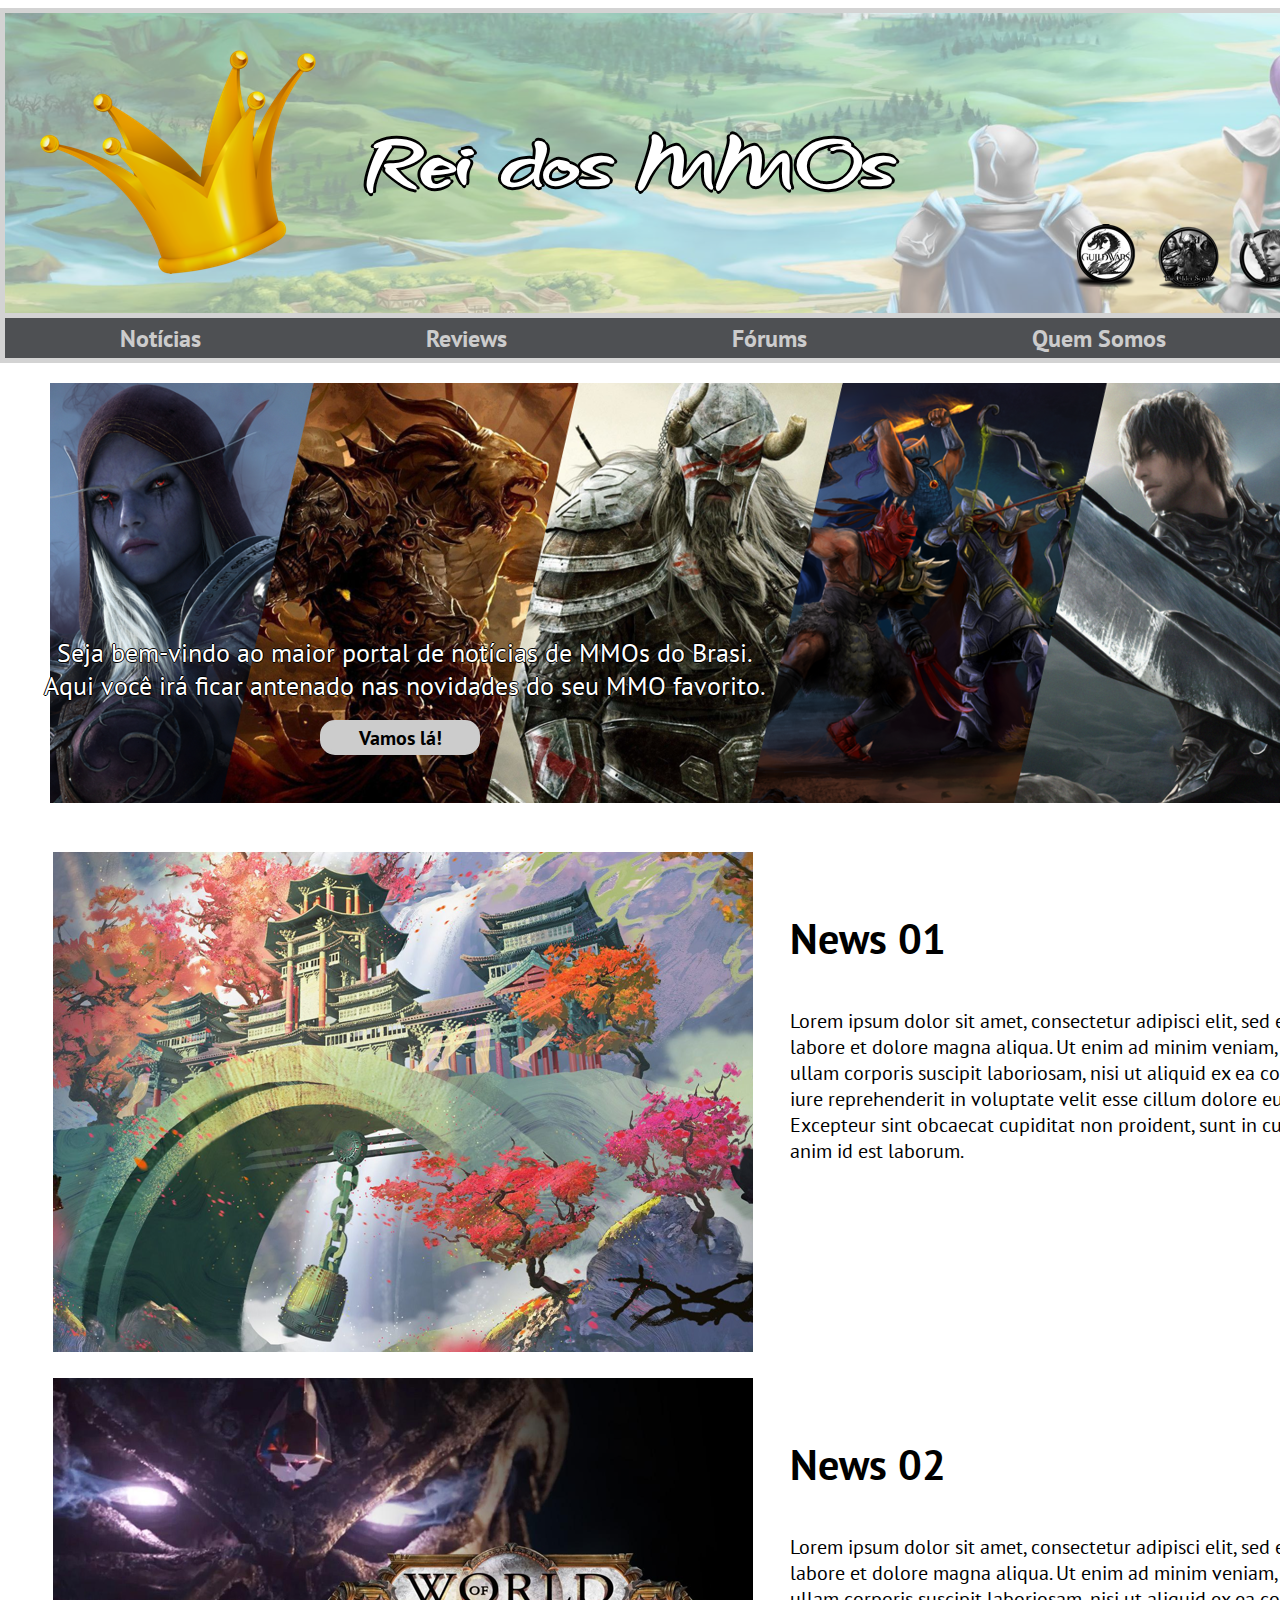
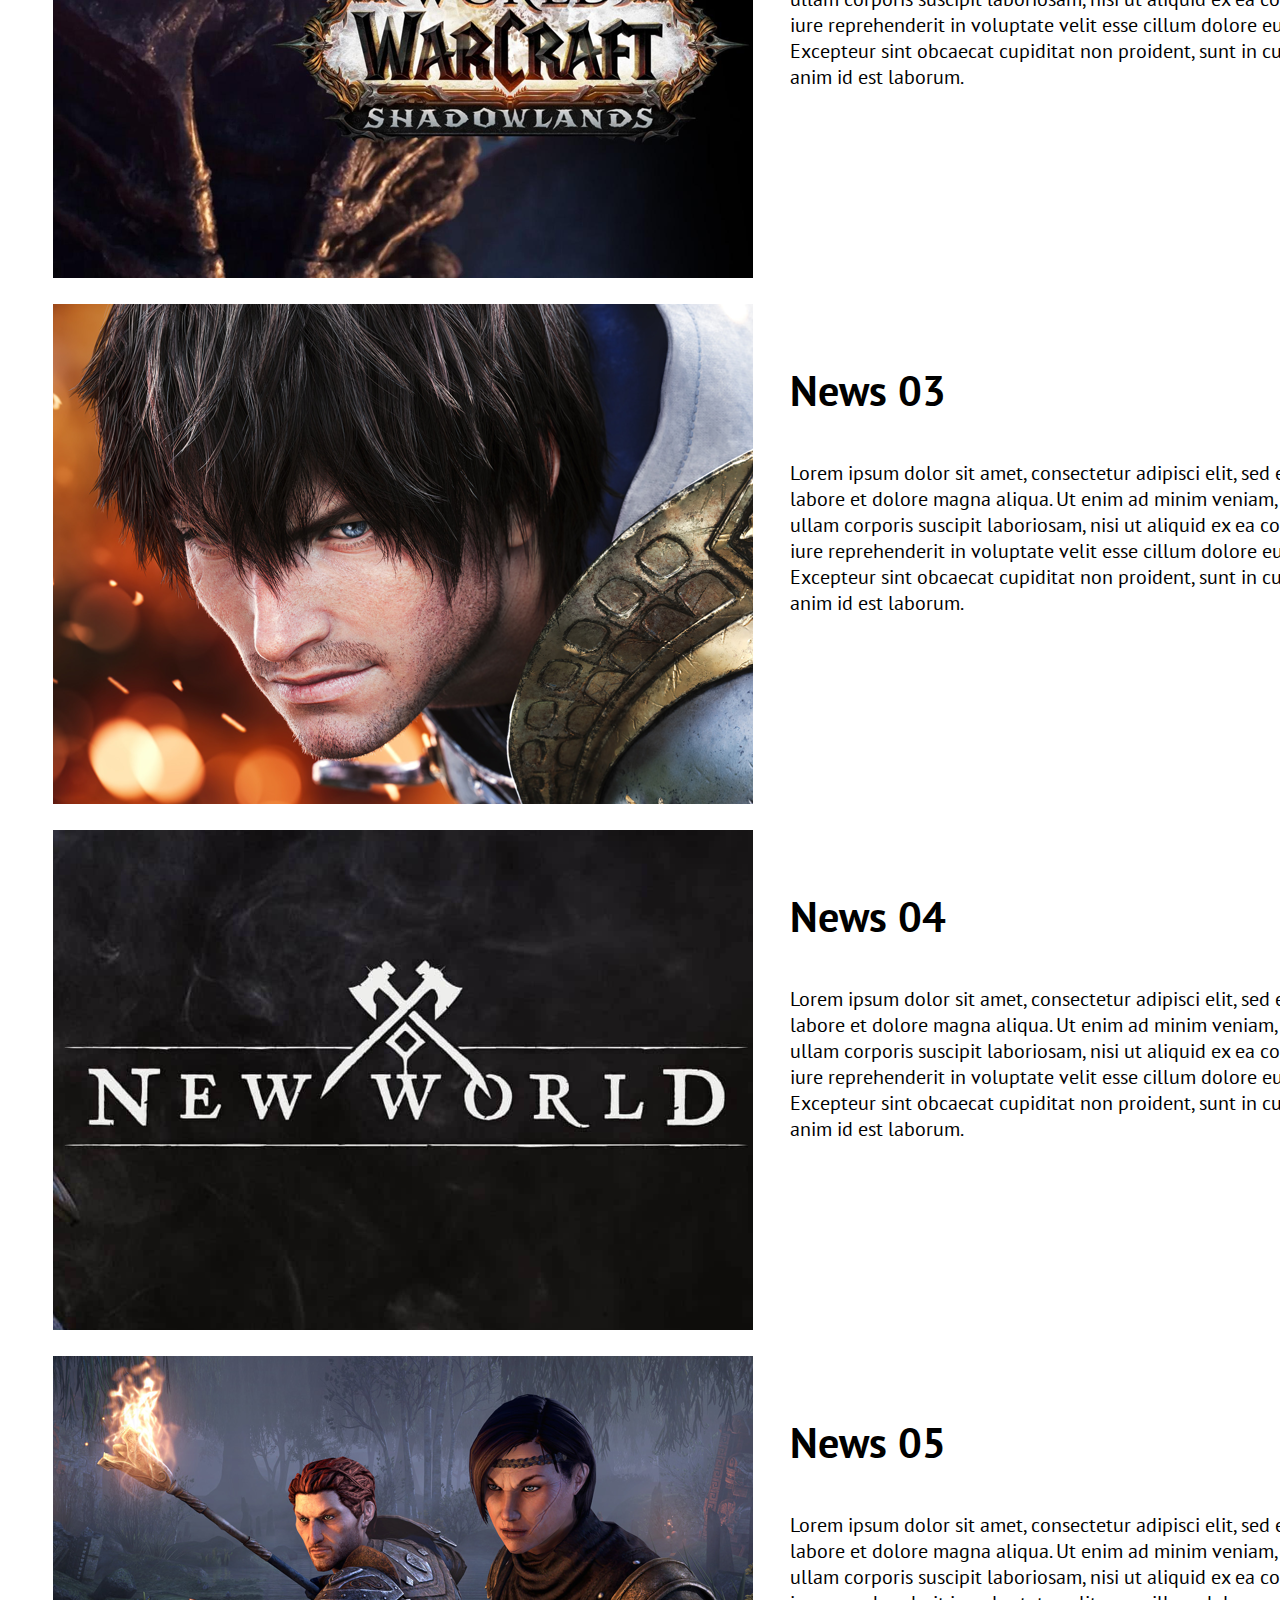
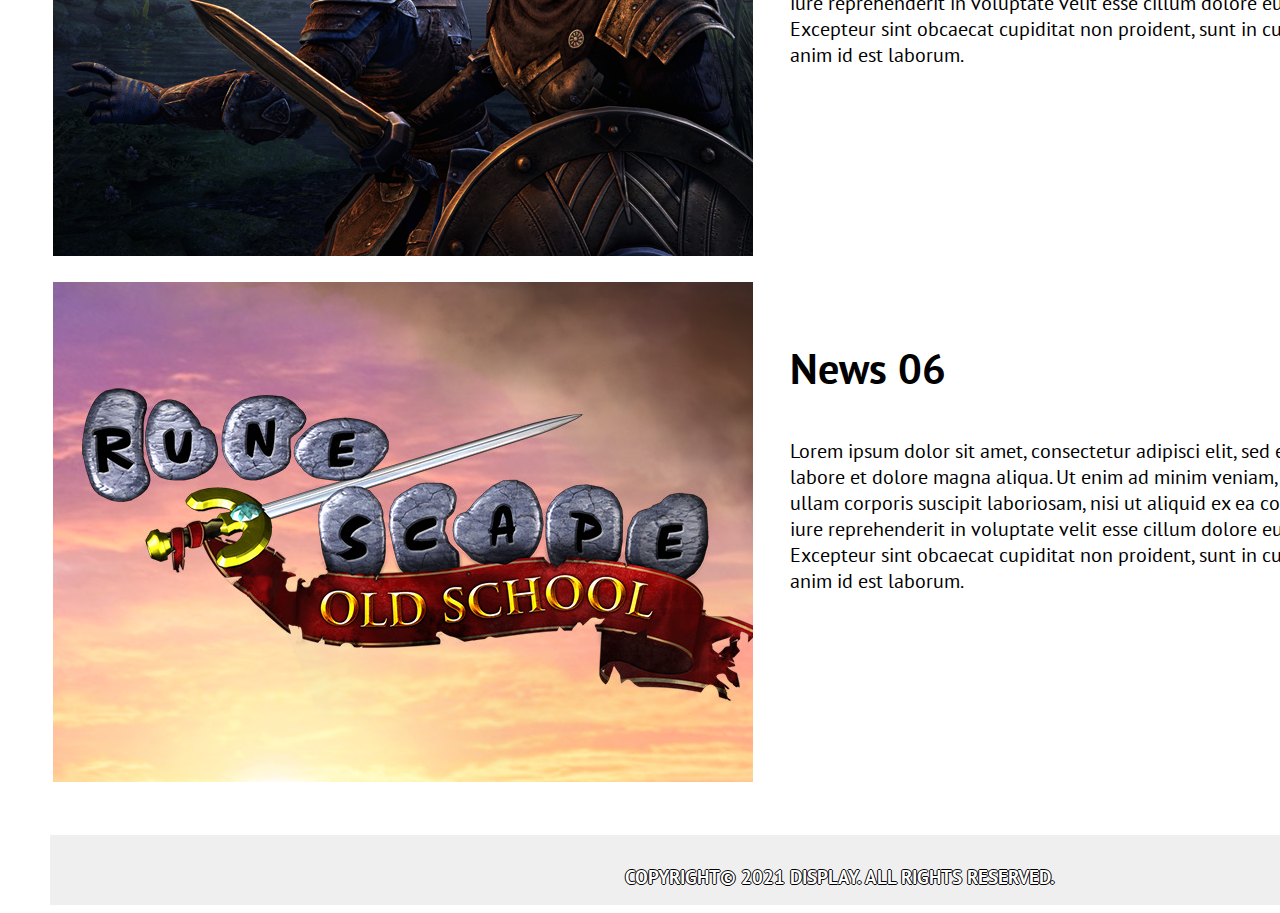
<file: Ucsal - FrontEnd/Exercicio_01_NOT_Entrega/index.html>
<!DOCTYPE html>
<html>
  <head>
    <meta charset="utf-8">
    <title>Rei dos MMOs: Tudo sobre MMOs</title>
    <link rel="stylesheet" type="text/css "href="CSS/estilo.css"/>
    <link rel="shortcut icon" type="image/x-icon" href="imagens/website_icone2.png">
    <style>
      @import url('https://fonts.googleapis.com/css2?family=PT+Sans:ital,wght@0,400;0,700;1,400;1,700&display=swap');
    </style>
    <style>
      @import url('https://fonts.googleapis.com/css2?family=Grechen+Fuemen&display=swap');
    </style>
  </head>
  <body>
    <main>
      <header>
        <img src="imagens/website_icone2.png" alt="Icone do website" class="img_icone">
        <h1> <a href="#">Rei dos MMOs</a> </h1>
        <nav id="menu_social">
          <ul>
            <li> <a href="#"/ class="gw2">Guild Wars 2</a> </li>
            <li> <a href="#"/ class="eso">Elder Scrolls Online</a> </li>
            <li> <a href="#"/ class="ff14">Final Fantasy XIV</a> </li>
            <li> <a href="#"/ class="wow">World of Warcraft</a> </li>
            <li> <a href="#"/ class="newworld">New World</a> </li>
            <li> <a href="#"/ class="osrs">Oldschool RuneScape</a> </li>
          </ul>
        </nav>

        <nav id="menu_principal">
          <ul>
            <li> <a href="#">Notícias</a> </li>
            <li> <a href="#">Reviews</a> </li>
            <li> <a href="#">Fórums</a> </li>
            <li> <a href="#">Quem Somos</a> </li>
            <li> <a href="#">Contato</a> </li>
          </ul>
        </nav>
      </header>

      <section id="banner">
        <img src="imagens/banner_05.png" alt="Banner com 6 diferentes MMOs: World of Warcraft, Guild Wars 2, Elder Scrolls Online, Oldschool Runescape, Final Fantasy 14 e New World"/ class="img_banner">
        <p class="texto_banner">Seja bem-vindo ao maior portal de notícias de MMOs do Brasi. <br> Aqui você irá ficar antenado nas novidades do seu MMO favorito.</p>
        <p> <a href="#conteudo" class="botao_banner">Vamos lá!</a></p>
      </section>

      <section id="conteudo">
        <div class="chamada">
          <ul>
            <li>
              <img class="img_chamada" src="imagens/conteudo_gw2.png" alt="News"/>
            </li>
            <li class="escrita_chamada">
              <p class="titulo_chamada">News 01</p>
              <p class="texto_chamada">Lorem ipsum dolor sit amet, consectetur adipisci elit, sed eiusmod tempor incidunt ut labore et dolore magna aliqua. Ut enim ad minim veniam, quis nostrum exercitationem ullam corporis suscipit laboriosam, nisi ut aliquid ex ea commodi consequatur. Quis aute iure reprehenderit in voluptate velit esse cillum dolore eu fugiat nulla pariatur. Excepteur sint obcaecat cupiditat non proident, sunt in culpa qui officia deserunt mollit anim id est laborum.</p>
              <p><a href="#" class="leia">➥ Continue lendo</a></p>
            </li>
          </ul>
        </div>

        <div class="chamada">
          <ul>
            <li>
              <img class="img_chamada" src="imagens/conteudo_wowsl.png" alt="News"/>
            </li>
            <li class="escrita_chamada">
              <p class="titulo_chamada">News 02</p>
              <p class="texto_chamada">Lorem ipsum dolor sit amet, consectetur adipisci elit, sed eiusmod tempor incidunt ut labore et dolore magna aliqua. Ut enim ad minim veniam, quis nostrum exercitationem ullam corporis suscipit laboriosam, nisi ut aliquid ex ea commodi consequatur. Quis aute iure reprehenderit in voluptate velit esse cillum dolore eu fugiat nulla pariatur. Excepteur sint obcaecat cupiditat non proident, sunt in culpa qui officia deserunt mollit anim id est laborum.</p>
              <p><a href="#" class="leia">➥ Continue lendo</a></p>
            </li>
          </ul>
        </div>

        <div class="chamada">
          <ul>
            <li>
              <img class="img_chamada" src="imagens/conteudo_ff14ew.png" alt="News"/>
            </li>
            <li class="escrita_chamada">
              <p class="titulo_chamada">News 03</p>
              <p class="texto_chamada">Lorem ipsum dolor sit amet, consectetur adipisci elit, sed eiusmod tempor incidunt ut labore et dolore magna aliqua. Ut enim ad minim veniam, quis nostrum exercitationem ullam corporis suscipit laboriosam, nisi ut aliquid ex ea commodi consequatur. Quis aute iure reprehenderit in voluptate velit esse cillum dolore eu fugiat nulla pariatur. Excepteur sint obcaecat cupiditat non proident, sunt in culpa qui officia deserunt mollit anim id est laborum.</p>
              <p><a href="#" class="leia">➥ Continue lendo</a></p>
            </li>
          </ul>
        </div>

        <div class="chamada">
          <ul>
            <li>
              <img class="img_chamada" src="imagens/conteudo_newworld.png" alt="News"/>
            </li>
            <li class="escrita_chamada">
              <p class="titulo_chamada">News 04</p>
              <p class="texto_chamada">Lorem ipsum dolor sit amet, consectetur adipisci elit, sed eiusmod tempor incidunt ut labore et dolore magna aliqua. Ut enim ad minim veniam, quis nostrum exercitationem ullam corporis suscipit laboriosam, nisi ut aliquid ex ea commodi consequatur. Quis aute iure reprehenderit in voluptate velit esse cillum dolore eu fugiat nulla pariatur. Excepteur sint obcaecat cupiditat non proident, sunt in culpa qui officia deserunt mollit anim id est laborum.</p>
              <p><a href="#" class="leia">➥ Continue lendo</a></p>
            </li>
          </ul>
        </div>

        <div class="chamada">
          <ul>
            <li>
              <img class="img_chamada" src="imagens/conteudo_esobw.png" alt="News"/>
            </li>
            <li class="escrita_chamada">
              <p class="titulo_chamada">News 05</p>
              <p class="texto_chamada">Lorem ipsum dolor sit amet, consectetur adipisci elit, sed eiusmod tempor incidunt ut labore et dolore magna aliqua. Ut enim ad minim veniam, quis nostrum exercitationem ullam corporis suscipit laboriosam, nisi ut aliquid ex ea commodi consequatur. Quis aute iure reprehenderit in voluptate velit esse cillum dolore eu fugiat nulla pariatur. Excepteur sint obcaecat cupiditat non proident, sunt in culpa qui officia deserunt mollit anim id est laborum.</p>
              <p><a href="#" class="leia">➥ Continue lendo</a></p>
            </li>
          </ul>
        </div>

        <div class="chamada">
          <ul>
            <li>
              <img class="img_chamada" src="imagens/conteudo_osrs.png" alt="News"/>
            </li>
            <li class="escrita_chamada">
              <p class="titulo_chamada">News 06</p>
              <p class="texto_chamada">Lorem ipsum dolor sit amet, consectetur adipisci elit, sed eiusmod tempor incidunt ut labore et dolore magna aliqua. Ut enim ad minim veniam, quis nostrum exercitationem ullam corporis suscipit laboriosam, nisi ut aliquid ex ea commodi consequatur. Quis aute iure reprehenderit in voluptate velit esse cillum dolore eu fugiat nulla pariatur. Excepteur sint obcaecat cupiditat non proident, sunt in culpa qui officia deserunt mollit anim id est laborum.</p>
              <p><a href="#" class="leia">➥ Continue lendo</a></p>
            </li>
          </ul>
        </div>
      </section>

      <footer>
        <p class="texto_rodape">Copyright© 2021 Display. All Rights Reserved.</p>
      </footer>
    </main>
  </body>
</html>
</file>
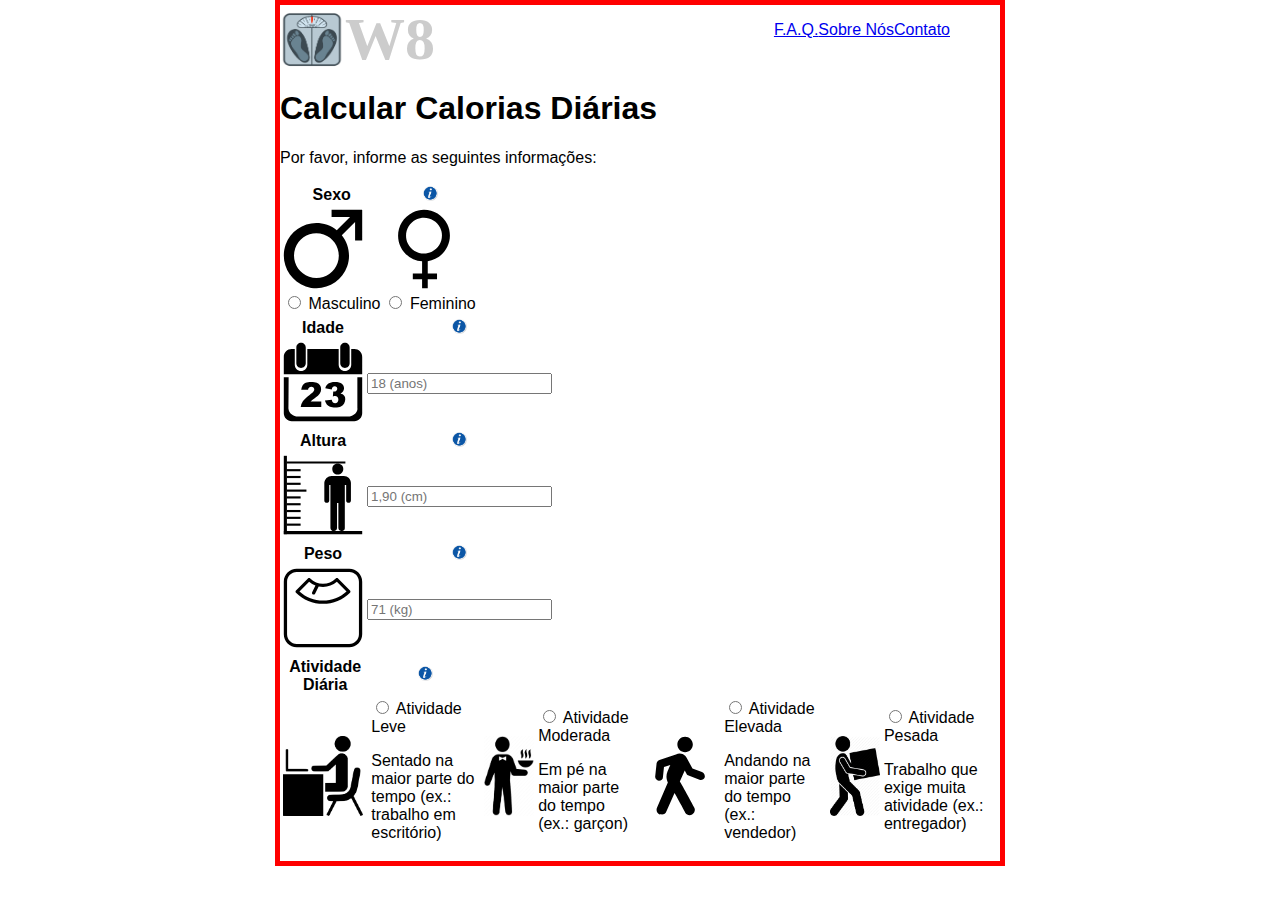
<file: Ucsal - FrontEnd/Prova_Site_Responsivo/index.html>
<!DOCTYPE html>
<html lang="pt-br" dir="ltr">
  <head>
    <meta charset="utf-8">
    <title>W8: Calcule sua necessidade calórica</title>
    <link rel="stylesheet" type="text/css "href="CSS/estilo.css"/>
    <link rel="shortcut icon" type="image/x-icon" href="imagens/website_icone2.png">
  </head>
  <body>
    <main>
      <header>
        <img src="imagens/website_icone2.png" alt="Icone do website" class="img_icone">
        <h1><a href="#">W8</a> </h1>

        <nav id="menu_social">
          <ul>
            <li> <a href="#" class="faq">F.A.Q.</a> </li>
            <li> <a href="#" class="sobre">Sobre Nós</a> </li>
            <li> <a href="#" class="contato">Contato</a> </li>
          </ul>
        </nav>
      </header>

      <section id="caluladora">
        <h1>Calcular Calorias Diárias</h1>
        <p>Por favor, informe as seguintes informações:</p>

        <!-- INÍCIO DA CALCULADORA -->
        <form>

          <!-- TABELA SOBRE O SEXO DO USUÁRIO -->
          <table id="corpo_calculadora_sexo">

            <tr>
              <th>Sexo</th>
              <th><img src="imagens/corpo/calculadora/corpo_calculadora_info.png" alt="Simbolo de informacao" height="15px" width="15px" class="calc_img_info"/></th>
            </tr>

            <tr>
              <td>
                <img src="imagens/corpo/calculadora/corpo_calculadora_simbolomasc.svg" alt="Simbolo do sexo masculino" height="80px" width="80px"/><br>
                <input type="radio" id="corpo_calculadora_simbolomasc" name="sexo_usuario" value="Homem">
                <label for="vehicle1">Masculino</label><br>
              </td>

              <td>
                <img src="imagens/corpo/calculadora/corpo_calculadora_simbolofem.svg" alt="Simbolo do sexo feminino" height="80px" width="80px"/><br>
                <input type="radio" id="corpo_calculadora_simbolofem" name="sexo_usuario" value="Mulher">
                <label for="vehicle1">Feminino</label><br>
              </td>
            </tr>

          </table>

          <!-- TABELA SOBRE A IDADE DO USUÁRIO -->
          <table id="corpo_calculadora_idade">

            <tr>
              <th>Idade</th>
              <th><img src="imagens/corpo/calculadora/corpo_calculadora_info.png" alt="Simbolo de informacao" height="15px" width="15px" class="calc_img_info"/></th>
            </tr>

            <tr>
              <td>
                <img src="imagens/corpo/calculadora/corpo_idade.svg" alt="Ícone de calendário" height="80px" width="80px" />
              </td>

              <td>
                <input type="number" id="corpo_form_idade" placeholder="18 (anos)"/>
              </td>
            </tr>

          </table>

          <!-- TABELA SOBRE A ALTURA DO USUÁRIO -->
          <table id="corpo_calculadora_altura">

            <tr>
              <th>Altura</th>
              <th><img src="imagens/corpo/calculadora/corpo_calculadora_info.png" alt="Simbolo de informacao" height="15px" width="15px" class="calc_img_info"/></th>
            </tr>

            <tr>
              <td>
                <img src="imagens/corpo/calculadora/corpo_altura.svg" alt="Ícone de altura" height="80px" width="80px" />
              </td>

              <td>
                <input type="number" step="any" id="corpo_form_altura" placeholder="1,90 (cm)"/>
              </td>
            </tr>

          </table>

          <!-- TABELA SOBRE O PESO DO USUÁRIO -->
          <table id="corpo_calculadora_peso">

            <tr>
              <th>Peso</th>
              <th><img src="imagens/corpo/calculadora/corpo_calculadora_info.png" alt="Simbolo de informacao" height="15px" width="15px" class="calc_img_info"/></th>
            </tr>

            <tr>
              <td>
                <img src="imagens/corpo/calculadora/corpo_peso.svg" alt="Ícone de balança de banheiro" height="80px" width="80px" />
              </td>

              <td>
                <input type="number" id="corpo_form_peso" placeholder="71 (kg)"/>
              </td>
            </tr>

          </table>

          <!-- TABELA SOBRE A ATIVIDADE DIÁRIA DO USUÁRIO -->
          <table id="corpo_calculadora_peso">

            <!-- CABEÇALHO DA TABELA -->
            <tr>
              <th>Atividade Diária</th>
              <th><img src="imagens/corpo/calculadora/corpo_calculadora_info.png" alt="Simbolo de informacao" height="15px" width="15px" class="calc_img_info"/></th>
            </tr>

            <!-- ONDE FICA CADA ESCOLHA (DAS 4 POSSÍVEIS) -->
            <tr>
              <!-- ATIVIDADE LEVE -->
              <div id="atividade_leve">
                <td>
                  <img src="imagens/corpo/calculadora/corpo_calculadora_trabalholeve.png" alt="Pessoa palito sentado" height="80px" width="80px"/><br>
                </td>

                <td>
                  <input type="radio" id="corpo_calculadora_simbolofem" name="sexo_usuario" value="Mulher">
                  <label for="vehicle1">Atividade Leve</label><br>
                  <p>Sentado na maior parte do tempo (ex.: trabalho em escritório)</p>
                </td>
              </div>

              <!-- ATIVIDADE MODERADA -->
              <div id="atividade_moderada">
                <td>
                  <img src="imagens/corpo/calculadora/corpo_calculadora_trabalhomoderado.png" alt="Pessoa palito garçom" height="80px" width="50px"/><br>
                </td>

                <td>
                  <input type="radio" id="corpo_calculadora_simbolofem" name="sexo_usuario" value="Mulher">
                  <label for="vehicle1">Atividade Moderada</label><br>
                  <p>Em pé na maior parte do tempo (ex.: garçon)</p>
                </td>
              </div>

              <!-- ATIVIDADE ELEVADA -->
              <div id="atividade_elevada">
                <td>
                  <img src="imagens/corpo/calculadora/corpo_calculadora_trabalhoativo.svg" alt="Pessoa palito andando" height="80px" width="80px"/><br>
                </td>

                <td>
                  <input type="radio" id="corpo_calculadora_simbolofem" name="sexo_usuario" value="Mulher">
                  <label for="vehicle1">Atividade Elevada</label><br>
                  <p>Andando na maior parte do tempo (ex.: vendedor)</p>
                </td>
              </div>

              <!-- ATIVIDADE PESADA -->
              <div id="atividade_pesada">
                <td>
                  <img src="imagens/corpo/calculadora/corpo_calculadora_trabalhopesado.png" alt="Pessoa palito carregando caixa" height="80px" width="50px"/><br>
                </td>

                <td>
                  <input type="radio" id="corpo_calculadora_simbolofem" name="sexo_usuario" value="Mulher">
                  <label for="vehicle1">Atividade Pesada</label><br>
                  <p>Trabalho que exige muita atividade (ex.: entregador)</p>
                </td>
              </div>

            </tr>

          </table>

        </form>
      </section>

      <section id="faq">
      </section>

      <section id="sobre_nos">
      </section>

      <footer>
      </footer>
    </main>

  </body>
</html>
</file>
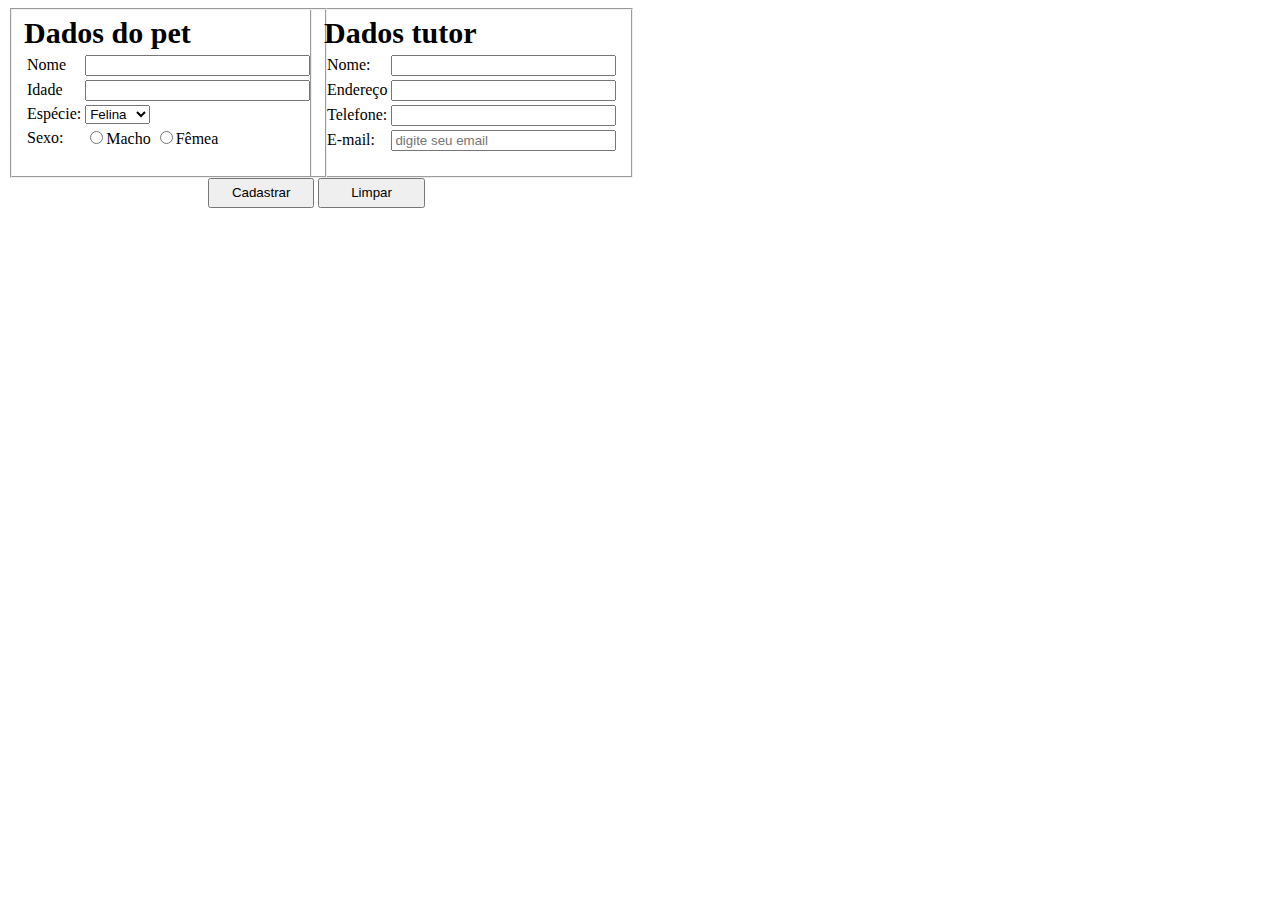
<file: Ucsal - DevWeb/Aula - 01.03/atividade-pet.html>
<!DOCTYPE html>

<html lang="pt-br">
    <head>
        <meta charset="UTF-8">
    </head>

    <body>
        <main>
            <form>            
                <div>
                    <div style="width: 300px; float: left;">
                        <fieldset style="height: 150px;">
                            <table>
                                <thead>
                                    <tr>
                                        <strong style="font-size: 30px;">Dados do pet</strong>
                                    </tr>
                                </thead>
                                
                                <tbody>
                                    <tr>
                                        <td>Nome</td>
                                        <td><label for="nome-pet"><input type="text" id="nome-pet" size="25"></label></td>
                                    </tr>
        
                                    <tr>
                                        <td>Idade</td>
                                        <td><label for="idade-pet"><input type="text" id="idade-pet" size="25"></label></td>
                                    </tr>
        
                                    <tr>
                                        <td>Espécie:</td>
                                        <td><select><option>Felina</option><option>Canina</option><option>Ave</option></select></td>
                                    </tr>
        
                                    <tr>
                                        <td>Sexo: </td>
                                        <td><label for="radio-masc"><input type="radio" name="sexo" value="Email" id="radio-masc">Macho</label> <label for="radio-fem"><input type="radio" name="sexo" value="Email" id="radio-fem">Fêmea</label></td>
                                    </tr>
                                </tbody>
                            </table>                            
                        </fieldset>                    
                    </div>

                    <div style="margin-left: 300px; width: 300px;">
                        <fieldset style="height: 150px;">
                            <table>
                                <thead>
                                    <tr>
                                        <strong style="font-size: 30px;">Dados tutor</strong>                          
                                    </tr>
                                </thead>
                                <tbody>
                                    <tr>
                                        <td>Nome: </td>
                                        <td><label for="nome-tutor"><input type="text" id="nome-tutor" size="25"></label></td> 
                                    </tr>
        
                                    <tr>
                                        <td>Endereço</td>
                                        <td><label for="endereco-tutor"><input type="text" id="endereco-tutor" size="25"></label></td> 
                                    </tr>
        
                                    <tr>
                                        <td>Telefone: </td>
                                        <td><label for="telefone-tutor"><input type="tel" id="telefone-tutor" size="25"></label></td> 
                                    </tr>
        
                                    <tr>
                                        <td>E-mail:</td>
                                        <td><label for="email-tutor"><input type="email" id="email-tutor" size="25" placeholder="digite seu email"></td> 
                                    </tr>
                                </tbody>
                            </table>
                        </fieldset>
                    </div>
                    <div style="padding-left: 200px;">
                        <button style="width: 10%; height: 30px;" type="submit">Cadastrar</button>
                        <button style="width: 10%; height: 30px;" type="reset">Limpar</button>
                    </div>
                </div>
            </form>
        </main>
    </body>
</html>
</file>
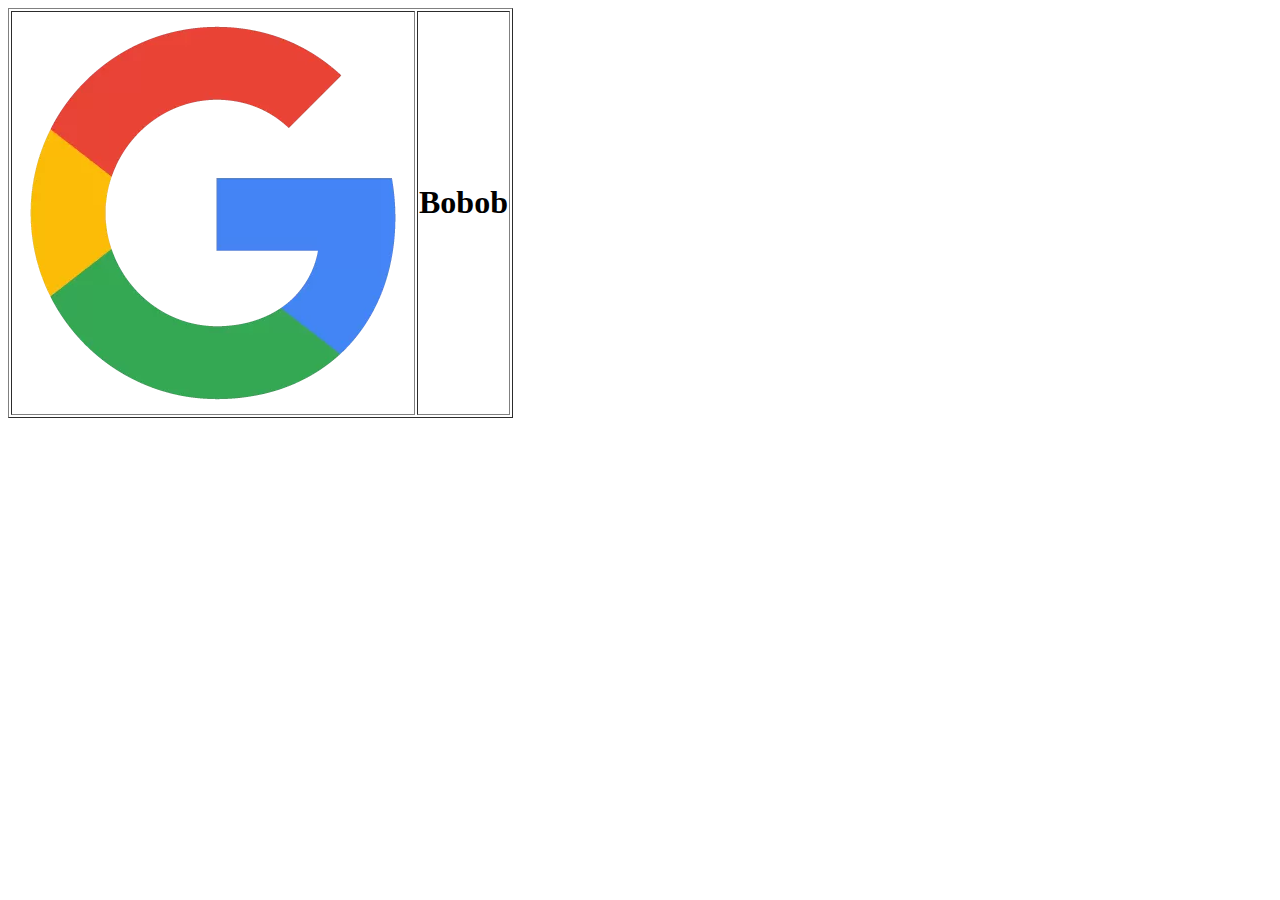
<file: Ucsal - DevWeb/Aula - 22.02/Aula - 22-02.html>
<html>
    <head>
        <meta charset="UTF-8">        
    </head>
    <body>
        <main>
            <table border="1">
                <thead>
                </thead>
                <tbody>
                    <tr>
                        <td><a href="https://www.google.com/"><img src="GooglePic.webp"></a></td>
                        <td><h1>Bobob</h1></td>
                    </tr>
                </tbody>
            </table> 
        </main>
    </body>
</html>
</file>
<file: Ucsal - FrontEnd/Exercicio_01_NOT_Entrega/CSS/estilo.css>
@charset "UTF-8";

html {
scroll-behavior: smooth;
}

body {
  font-family: "PT Sans", Arial, Helvetica, sens-sans-serif;
  margin-left: 0;
  padding: 0;
}

main {
  width: 1600px;
  margin: 0 auto 0 auto;
}

header {
  display: block;
  background: url("../imagens/banner_01.png") top left no-repeat;
  border-width: 5px;
  border-color: lightgray;
  border-style: solid;
  box-shadow:
}

header .img_icone {
  padding: 30px;
  display: block;
  float: left;
}

header h1 {
  display: inline-block;
  font-family: "Grechen Fuemen";
  margin: 100px 0px 0px;
  font-size: 80px;
  padding: 0;
}

header h1 a {
  text-decoration: none;
  color: #ffffff;
  text-shadow: 3px 0 0 #000, 0 -3px 0 #000, 0 3px 0 #000, -3px 0 0 #000;
}

header #menu_social {
  padding-top: 190px;
  height: 34px;
  float: right;
}

header #menu_social ul {
margin-right: 50px;
}

header #menu_social ul li {
  margin: 0;
  padding: 0;
  list-style: none;
  float: left;
}

header #menu_social ul li a {
  display: block;
  width: 75px;
  height: 75px;
  margin-left: 5px;
  text-indent: -999999px;
}

header #menu_social ul li a.gw2 {
  background: url("../imagens/gw2.png") no-repeat;
  filter: grayscale();
}

header #menu_social ul li a:hover.gw2 {
  background: url("../imagens/gw2.png") no-repeat;
  transition: 300ms;
  filter: none;
}

header #menu_social ul li a.wow {
  background: url("../imagens/wow.png") no-repeat;
  filter: grayscale();
}

header #menu_social ul li a:hover.wow {
  background: url("../imagens/wow.png") no-repeat;
  transition: 300ms;
  filter: none;
}

header #menu_social ul li a.eso {
  background: url("../imagens/eso.png") no-repeat;
  filter: grayscale();
}

header #menu_social ul li a:hover.eso {
  background: url("../imagens/eso.png") no-repeat;
  transition: 300ms;
  filter: none;
}

header #menu_social ul li a.ff14 {
  background: url("../imagens/ff14.png") no-repeat;
  filter: grayscale();
}

header #menu_social ul li a:hover.ff14 {
  background: url("../imagens/ff14.png") no-repeat;
  transition: 300ms;
  filter: none;
}

header #menu_social ul li a.osrs {
  background: url("../imagens/osrs.png") no-repeat;
  filter: grayscale();
}

header #menu_social ul li a:hover.osrs {
  background: url("../imagens/osrs.png") no-repeat;
  transition: 300ms;
  filter: none;
}

header #menu_social ul li a.newworld {
  background: url("../imagens/newworld.png") no-repeat;
  filter: grayscale();
}

header #menu_social ul li a:hover.newworld {
  background: url("../imagens/newworld.png") no-repeat;
transition: 300ms;
  filter: none;
}

header #menu_principal {
  border-top: lightgray solid 5px;
  background-color: #4e5053;
  clear: both;
  width: 1590px;
  height: 40px;
}

header #menu_principal ul {
  margin: 0;
  padding: 0;
  text-align: center;
  list-style: none;
  float: left;
}

header #menu_principal ul li {
  padding: 0 95px 0 95px;
  list-style: none;
  float: left;
}

header #menu_principal ul li a {
  display: block;
  padding-top: 5px;
  padding-right: 15px;
  padding-left: 20px;
  color: #cccccc;
  text-decoration: none;
  text-align: left;
  font-weight: bold;
  font-size: 24px;
  float: left;
}

header #menu_principal ul li a:hover {
  color: #ffffff;
  text-shadow: 1px 0 0 #000, 0 -1px 0 #000, 0 1px 0 #000, -1px 0 0 #000;
  transition: 300ms;
}

#banner {
  padding: 20px 0 0 50px;
}

#banner .img_banner {
  display: block;
  width: 1494px;
  height: 420px;
}

#banner .img_banner:hover {
  filter: blur(3px);
  transition: 500ms;
}

#banner:hover .texto_banner {
  transition: 300ms;
}

#banner .texto_banner {
  position: absolute;
  top: 610px;
  right: 500px;
  display: block;
  width: 750px;
  height: 10px;
  text-align: center;
  font-size: 26px;
  color: white;
  text-shadow: 1px 0 0 #000, 0 -1px 0 #000, 0 1px 0 #000, -1px 0 0 #000;
}

#banner .botao_banner {
  position: absolute;
  top: 720px;
  right: 800px;
  display: block;
  width: 150px;
  height: 25px;
  text-align: center;
  text-decoration: none;
  font-size: 20px;
  font-weight: 700;
  color: black;
  background: #cccccc;
  border: #cccccc 5px solid;
  border-radius: 15px;
}

#banner .botao_banner:hover {
  background: #ffffff;
  border: #ffffff 5px solid;
  border-radius: 15px;
  transition: 500ms;
}

#conteudo {
  display: block;
  margin: 0;
  padding: 10px 0 50px 0;
  float: left;
}

#conteudo ul {
  list-style: none;
  margin: 0;
  padding: 20px 50px 0 50px;
}

#conteudo ul li {
  margin: 0;
  padding: 0;
}

#conteudo .chamada {
  float: left;
  margin: 0 0px 0 0px;
  padding: 0;
  width: 1600px;
}

#conteudo .img_chamada {
  float: left;
  padding: 0px;
  margin-left: 0;
  border: 3px solid transparent;
}

#conteudo .chamada:hover .img_chamada {
  border: #404040 3px solid;
  transition: 200ms border;
}

#conteudo .escrita_chamada {
  padding: 20px 0 0 40px;
  margin-left: 700px;
}

#conteudo .titulo_chamada {
  font-size: 42px;
  font-weight: bolder;
}

#conteudo .chamada:hover .titulo_chamada {
  text-decoration-line: underline;
}

#conteudo .texto_chamada {
  font-size: 20px;
  margin: 0;
  padding: 0;
}

#conteudo a.leia {
  background: #aaaaaa;
  border: #444444 solid 2px;
  padding: 10px;
  margin-top: 125px;
  margin-right: 25px;
  color: white;
  font-weight: 500;
  text-decoration: none;
  float: right;
}

#conteudo a:hover.leia {
  background: #1bbd1b;
  transition: 500ms;
}

footer {
  margin: 0 0 0 50px;
  background: #efefef;
  height: 70px;
  clear: both;
}

footer .texto_rodape {
  padding: 30px 0 0 30px;
  font-size: 19px;
  font-weight: 800;
  color: #ffffff;
  text-shadow: 1px 0 0 #000, 0 -1px 0 #000, 0 1px 0 #000, -1px 0 0 #000;
  text-align: center;
  text-transform: uppercase;
}
</file>
<file: Ucsal - FrontEnd/Prova_Site_Responsivo/CSS/estilo.css>
@charset "UTF-8";

html {
scroll-behavior: smooth;
}

body {
  margin: auto;
  font-family: "PT Sans", Arial, Helvetica, sens-sans-serif;
  margin-right: auto;
}

main {
  width: 720px;
  margin: auto;
  border-width: 5px;
  border-color: red;
  border-style: solid;
}

header {
  width: 720px;
  height: 60px;
  display: inline-block;
}

header .img_icone {
  height: 60px;
  width: 65px;
  display: inline-block;
  float: left;
  padding: 5px 0 0 0;
}

header h1 {
  float: left;
  display: inline-block;
  font-family: "Grechen Fuemen";
  font-size: 60px;
  padding-top: 0;
  margin-top: 0px;
}

header h1 a {
  text-decoration: none;
  color: #cccccc;
}

header #menu_social {
  display: inline-block;
  height: 34px;
  float: right;
}

header #menu_social ul {
margin-right: 50px;
}

header #menu_social ul li {
  margin: 0;
  padding: 0;
  list-style: none;
  float: left;
}
</file>
